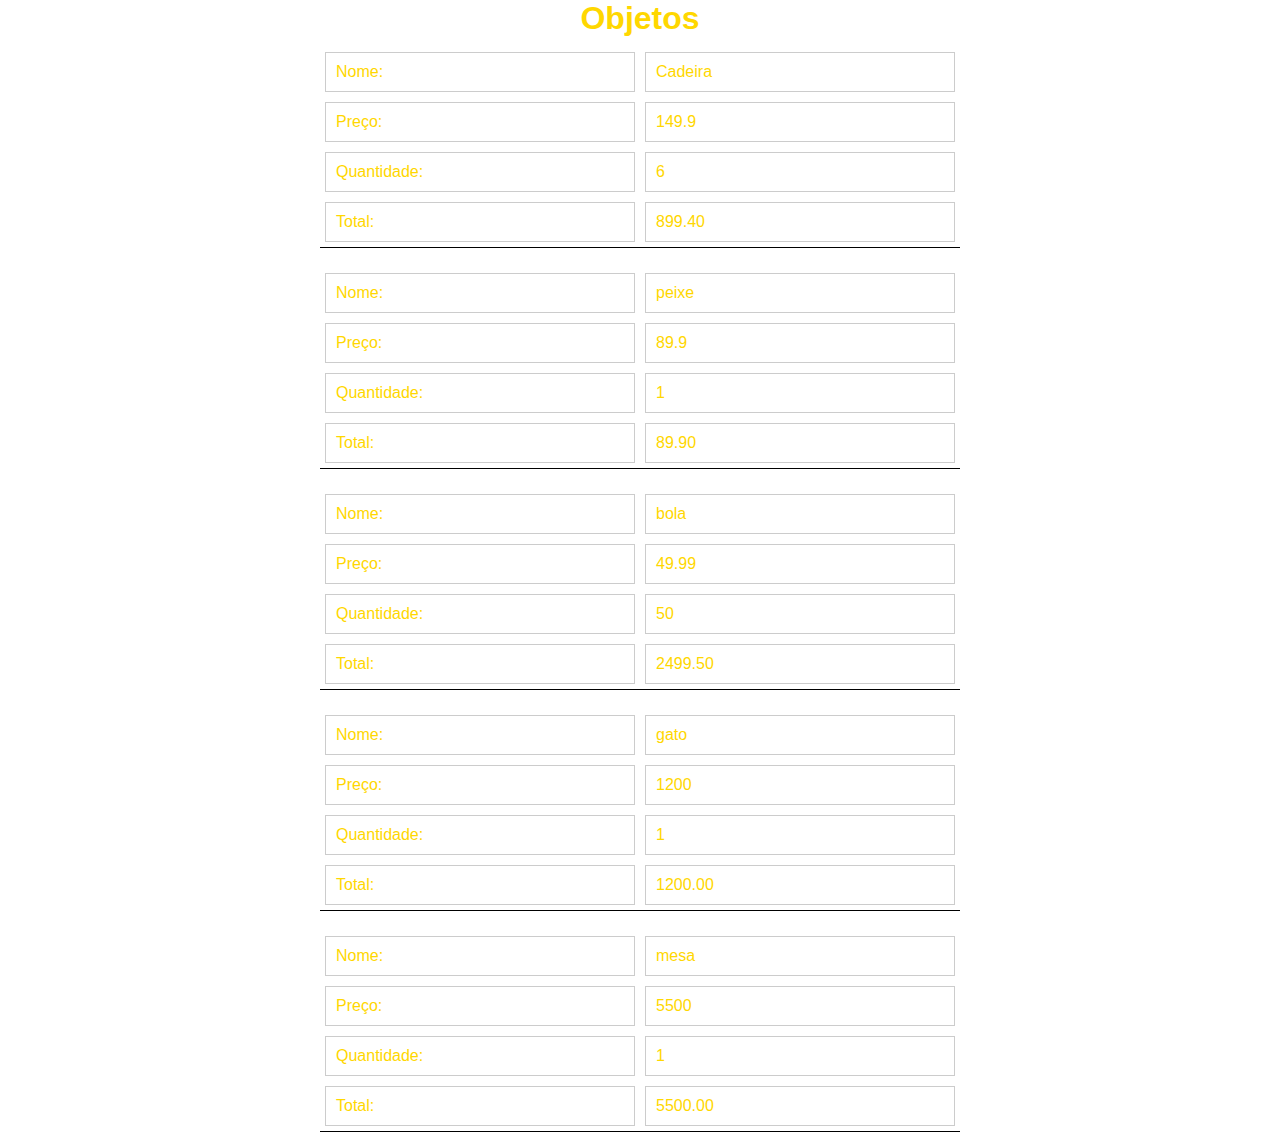
<file: aula 16/exemplos/index.html>
<!DOCTYPE html>
<html lang="en">
<head>
    <meta charset="UTF-8">
    <meta name="viewport" content="width=device-width, initial-scale=1.0">
    <title>Objetos</title>
    <link rel="stylesheet" href="./objetos.css" link>
</head>
<body>
    <header>
        <h1>Objetos</h1>
    </header>
    <main id ="objetos">
    </main>
</body>
<!-- <script src="./objeto.js"></script> -->
<script src="./classes.js"></script>
</html>
</html>
</file>
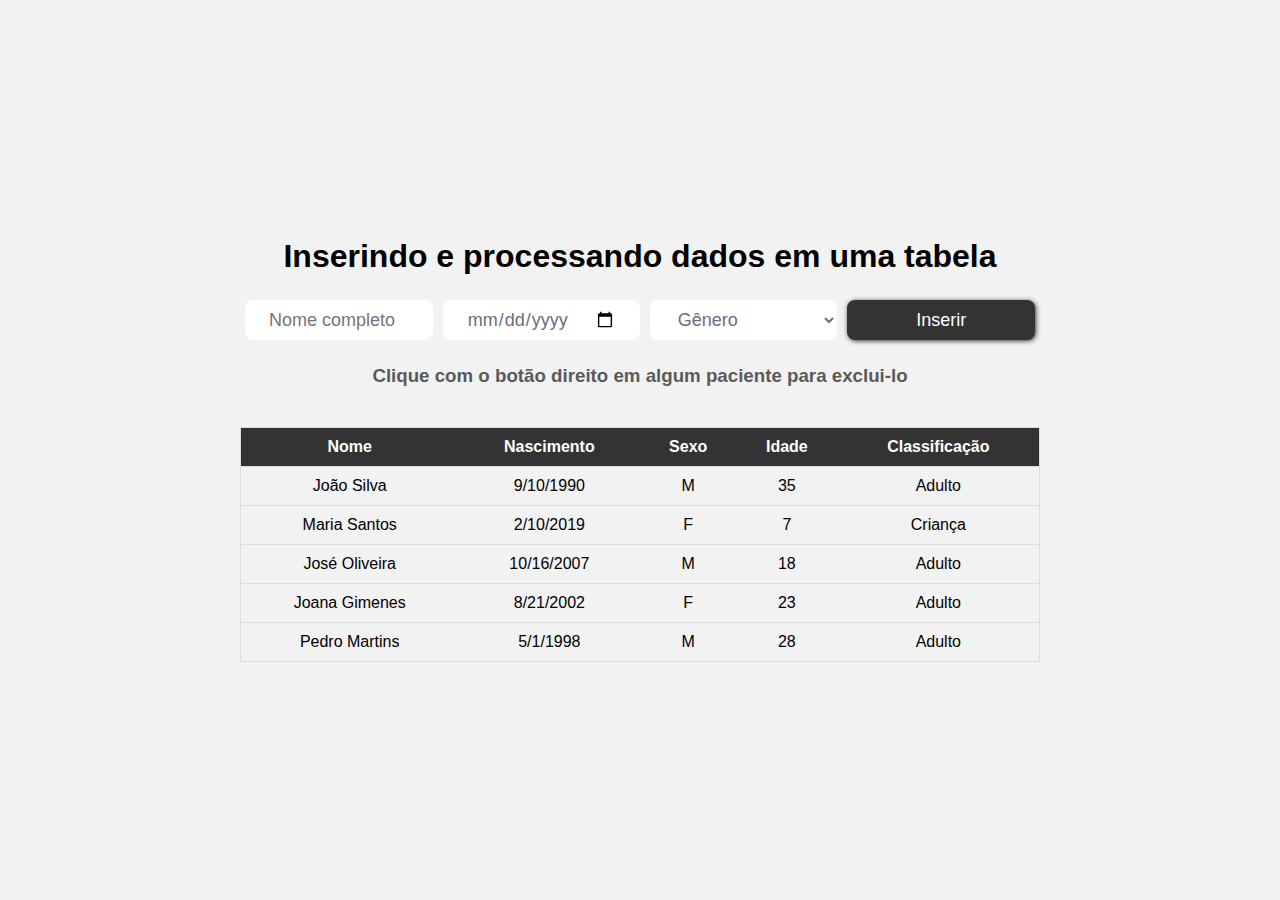
<file: aula 16/idades/index.html>
<!--JS-->
<!DOCTYPE html>
<html lang="en">

<head>
    <meta charset="UTF-8">
    <meta name="viewport" content="width=device-width, initial-scale=1.0">
    <title>Orientação a Objetos</title>
    <link rel="stylesheet" href="./css/main.css">
    <link rel="stylesheet" href="./css/deletalert.css">
</head>

<body onload="atualizaTabela()">

    <div id="deleteAlert" class="notActive">
        <div class="delete-box">
            <div class="title">
                <h3 id="TEST">Deseja excluir o objeto selecionado?</h3>
            </div>
            <div class="buttons">
                <input id="excluir" type="submit" value="EXCLUIR">
                <input id="cancelar" type="submit" value="CANCELAR">
            </div>
        </div>
        <div class="delete-bg"></div>
    </div>

    <header>
        <h1>Inserindo e processando dados em uma tabela</h1>
        <form id="novaPessoa">
            <input type="text" name="nome" placeholder="Nome completo" required>
            <input type="date" name="nascimento" required>
            <select name="sexo">
                <option value="N">Gênero</option>
                <option value="F">Feminino</option>
                <option value="M">Masculino</option>
            </select>
            <input type="submit" value="Inserir">
        </form>
        <h3 id="alert" style="color: red;"></h3>
        <h3 style="color: #171717; opacity: 0.7;">Clique com o botão direito em algum paciente para exclui-lo</h3>
    </header>
    <main>
        <table>
            <thead>
                <tr>
                    <th>Nome</th>
                    <th>Nascimento</th>
                    <th>Sexo</th>
                    <th>Idade</th>
                    <th>Classificação</th>
                </tr>
            </thead>
            <tbody id="corpoTabela"></tbody>
        </table>
    </main>
</body>
<script src="./js/script.js"script.js"></script>
<script src="./js/remover.js"></script>
</html>
</file>
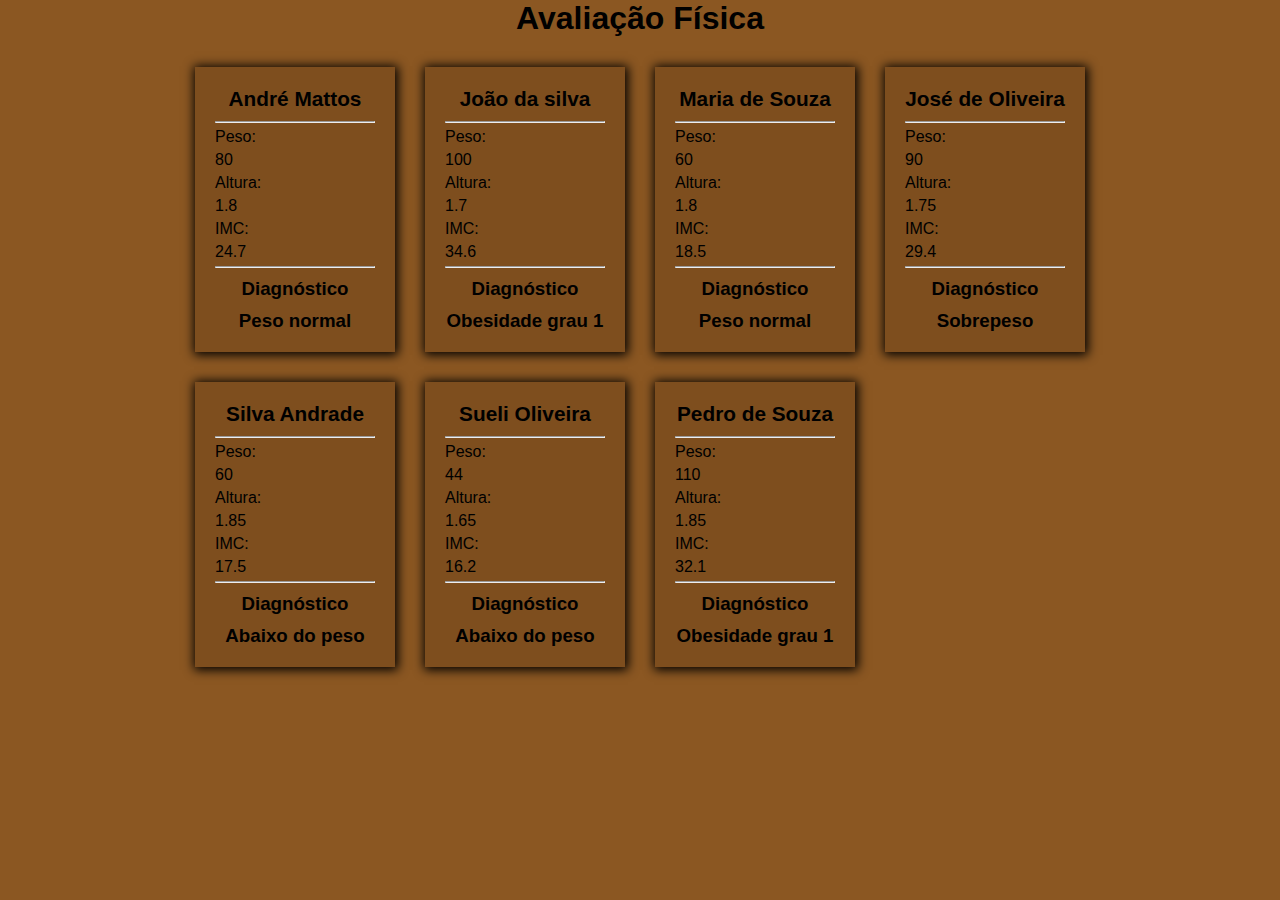
<file: aula 16/imc/index.html>
<!DOCTYPE html>
<html lang="en">
<head>
    <meta charset="UTF-8">
    <meta name="viewport" content="width=device-width, initial-scale=1.0">
    <title>IMC</title>
    <link rel="stylesheet" href="style.css">
</head>
<body>
    <header>
        <h1>Avaliação Física</h1>
    </header>
    <main id="pacientes">

    </main>
</body>
<script src="imc.js"></script>
</html>
</file>
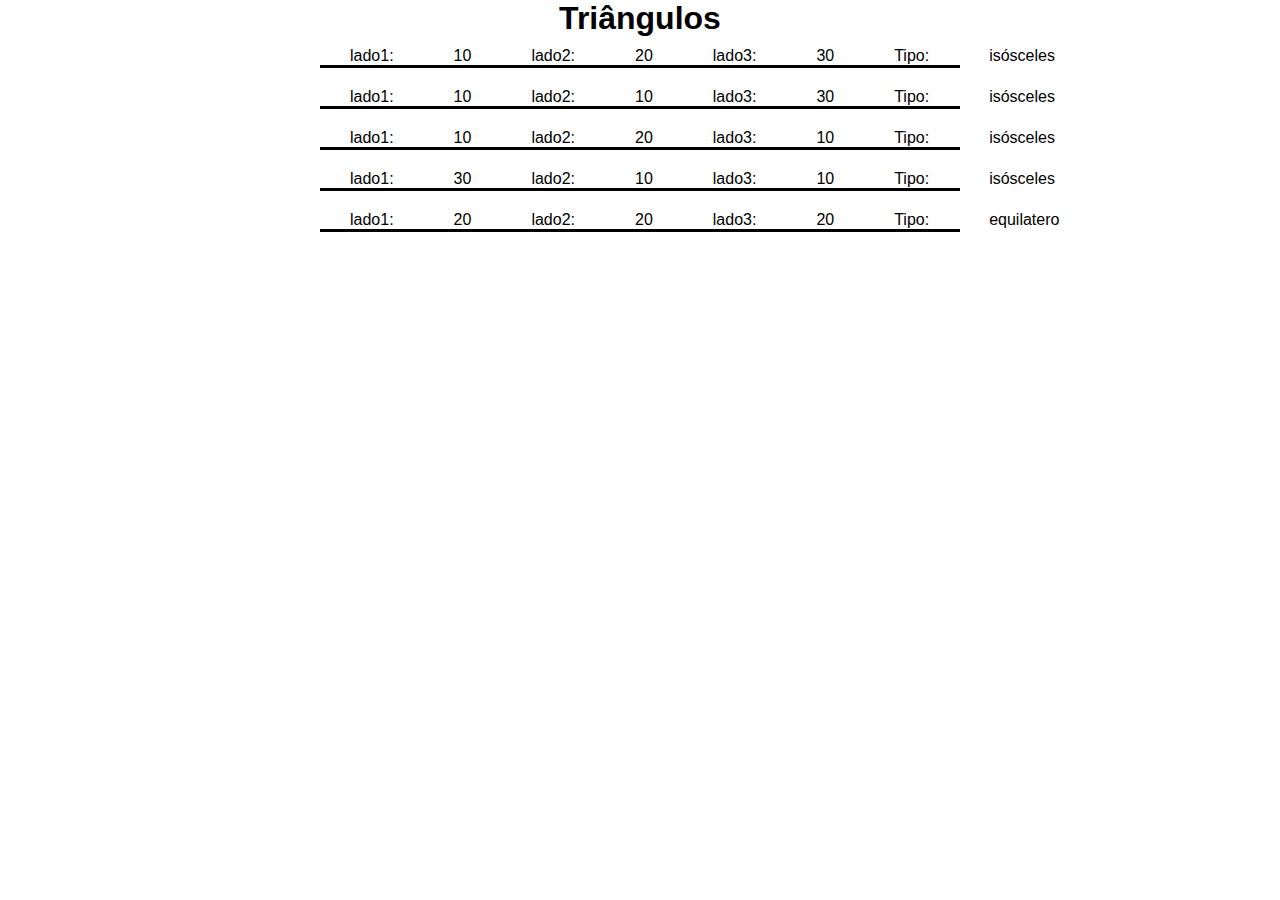
<file: aula 16/triangulos/index.html>
<!DOCTYPE html>
<html lang="en">
<head>
    <meta charset="UTF-8">
    <meta name="viewport" content="width=device-width, initial-scale=1.0">
    <title>Triângulos</title>
    <link rel="stylesheet" href="./style.css"link>
    
</head>
<body>
    <header>
        
        <h1>Triângulos</h1>
    </header>
    <main id="triangulos">
    </main>
</body>
<!-- <script src="./triangulos.js"></script> -->
<script src="triangulo.js"></script>
</html>
</file>
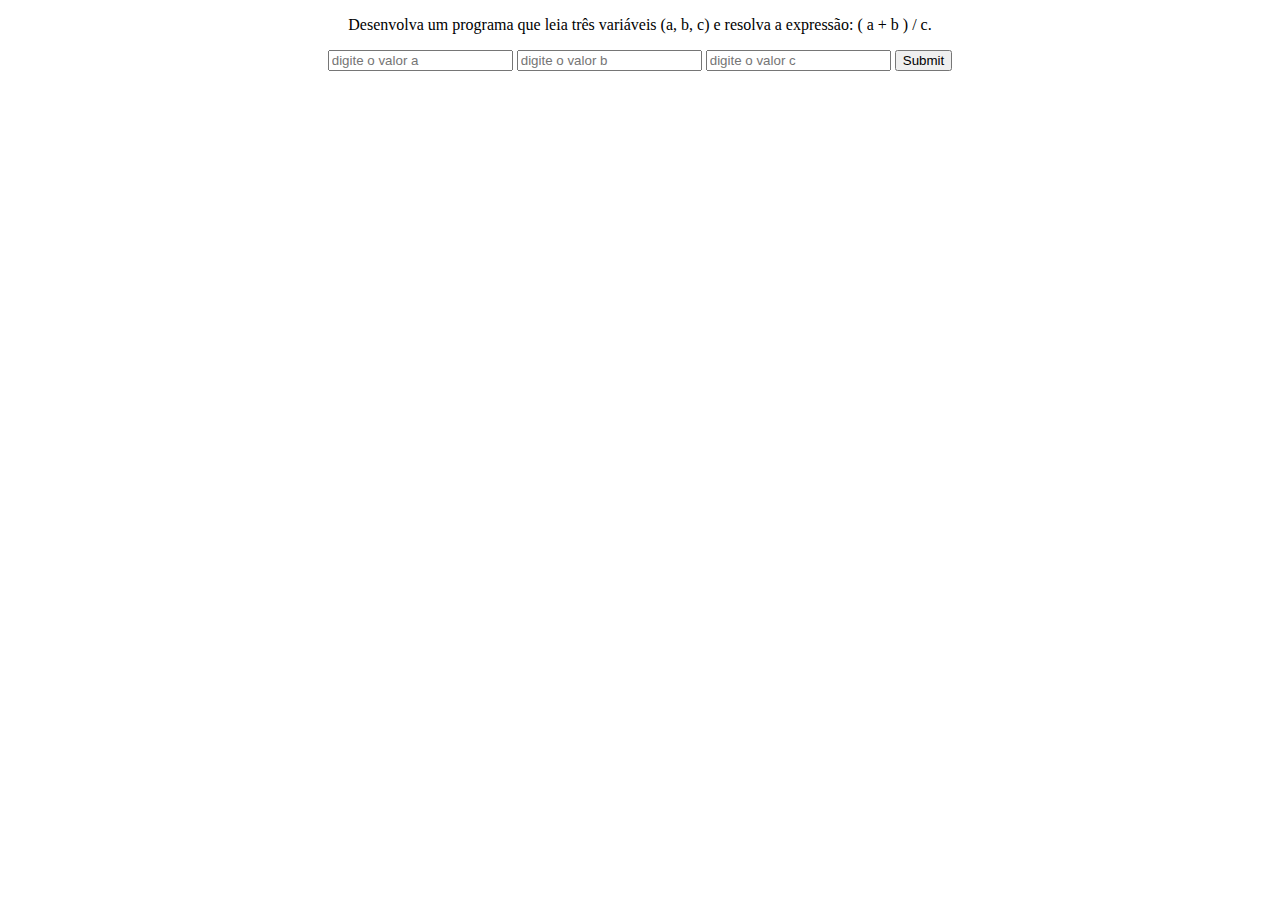
<file: aula 10 lima/exe1/index1.html>
<!DOCTYPE html>
<html lang="en">
<head>
    <meta charset="UTF-8">
    <meta name="viewport" content="width=device-width, initial-scale=1.0">
    <title>exercicio1</title>
</head>
<body>
<center>
    <p>Desenvolva um programa que leia três variáveis (a, b, c) e resolva a expressão: ( a + b ) / c.</p>
    <input type="number" id="a" placeholder="digite o valor a">
    <input type="number" id="b" placeholder="digite o valor b">
    <input type="number" id="c" placeholder="digite o valor c">
    <input type="submit" onclick="calculo()">
    
    <h1 id="result"></h1>
</center>
</body>
<script src="./script1.js"></script>

</html>
</file>
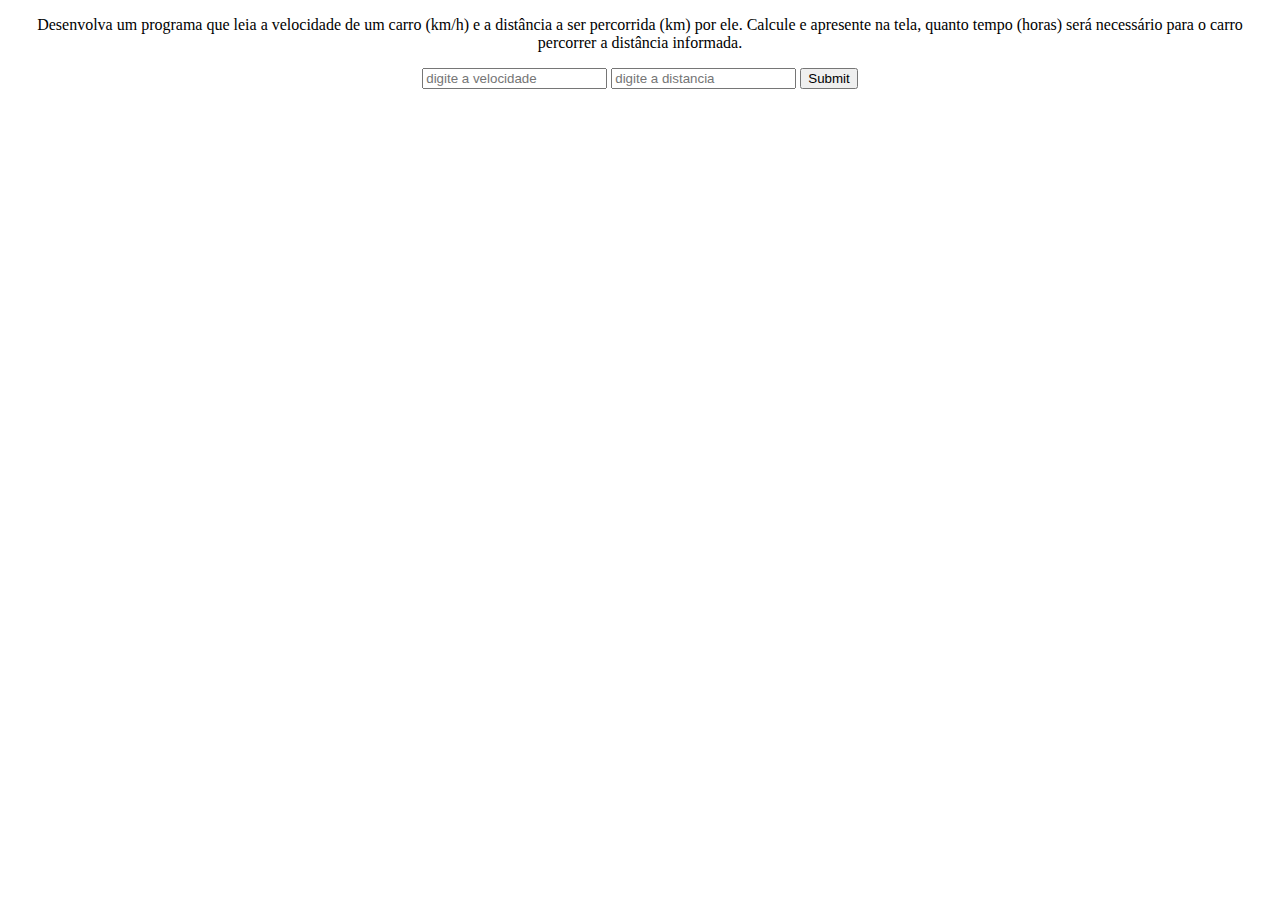
<file: aula 10 lima/exe2/index2.html>
<!DOCTYPE html>
<html lang="en">
<head>
    <meta charset="UTF-8">
    <meta name="viewport" content="width=device-width, initial-scale=1.0">
    <title>exercicio2</title>
</head>
<body>
   <center>
    <p>Desenvolva um programa que leia a velocidade de um carro (km/h) e a distância a ser percorrida (km) por ele. Calcule e apresente na tela, quanto tempo (horas) será necessário para o carro percorrer a distância informada.</p>
     <input type="text" id = "velocidade" placeholder="digite a velocidade">
    <input type="text" id = "distancia" placeholder="digite a distancia">
    <input type="submit" onclick="calculo()">

    <h1 id="result"></h1>
</center>

</body>
<script src="./script2.js"></script>
</html>
</file>
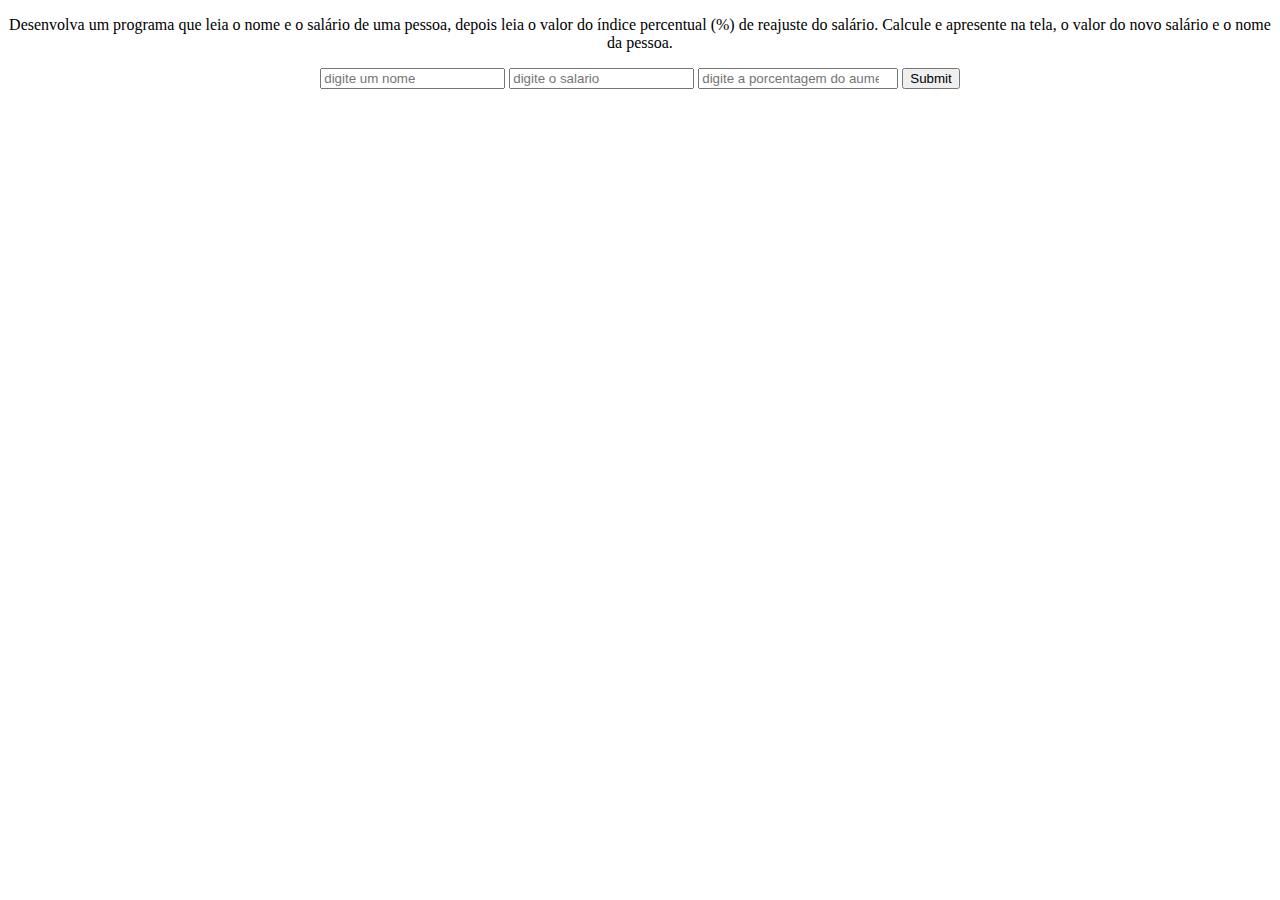
<file: aula 10 lima/exe3/index3.html>
<!DOCTYPE html>
<html lang="en">
<head>
    <meta charset="UTF-8">
    <meta name="viewport" content="width=device-width, initial-scale=1.0">
    <title>exercicio3</title>
</head>
<body>
<center>
    <p>Desenvolva um programa que leia o nome e o salário de uma pessoa, depois leia o valor do índice percentual (%) de reajuste do salário. Calcule e apresente na tela, o valor do novo salário e o nome da pessoa.</p>
    <input type="text" id="nome" placeholder="digite um nome">
    <input type="number" id="salario" placeholder="digite o salario">
    <input type="number" id="porcentagem" placeholder="digite a porcentagem do aumento salarial" style="width: 15vw;">
    <input type="submit" onclick="calculo()">
    
    <h1 id="result"></h1>
</center>
</body>
<script src="./script3.js"></script>

</html>
</file>
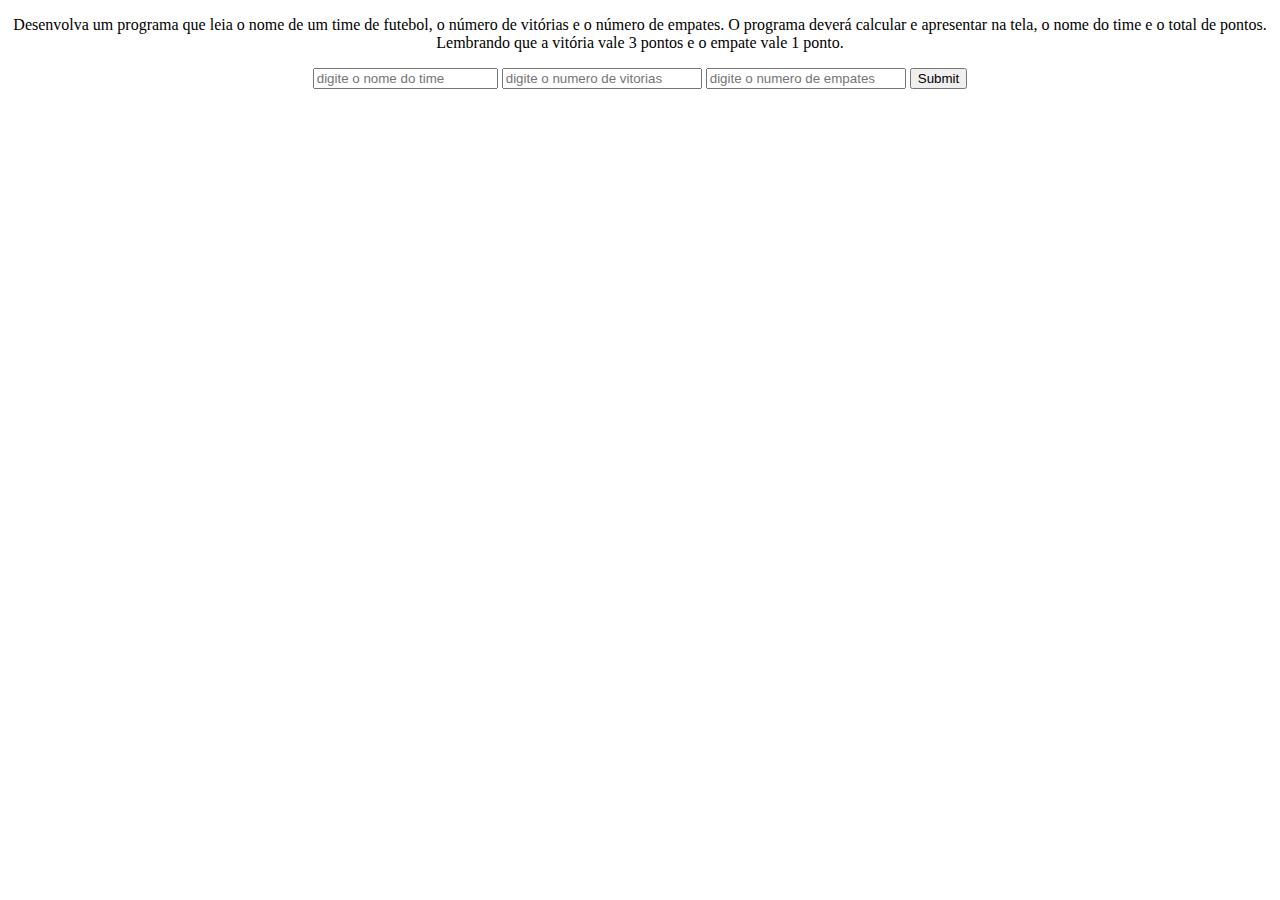
<file: aula 10 lima/exe4/index4.html>
<!DOCTYPE html>
<html lang="en">
<head>
    <meta charset="UTF-8">
    <meta name="viewport" content="width=device-width, initial-scale=1.0">
    <title>exercicio4</title>
</head>
<body>
<center>
    <p>Desenvolva um programa que leia o nome de um time de futebol, o número de vitórias e o número de empates. O programa deverá calcular e apresentar na tela, o nome do time e o total de pontos. Lembrando que a vitória vale 3 pontos e o empate vale 1 ponto.</p>
    <input type="text" id="nome" placeholder="digite o nome do time">
    <input type="number" id="vitorias" placeholder="digite o numero de vitorias" style="width: 15vw;">
    <input type="number" id="empates" placeholder="digite o numero de empates" style="width: 15vw;">
    <input type="submit" onclick="calculo()">
    
    <h1 id="result"></h1>
</center>
</body>
<script src="./script4.js"></script>

</html>
</file>
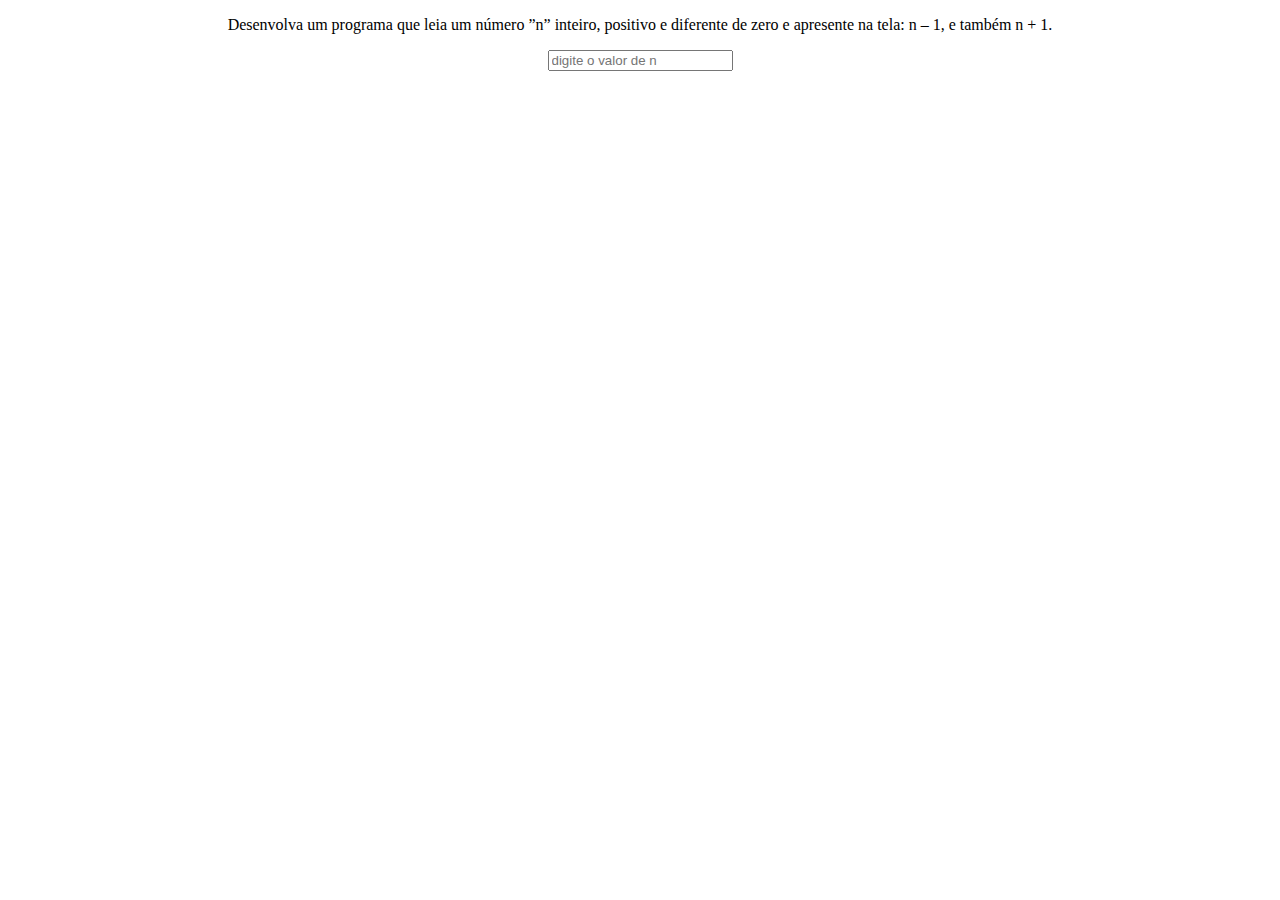
<file: aula 10 lima/exe5/index5.html>
<!DOCTYPE html>
<html lang="en">
<head>
    <meta charset="UTF-8">
    <meta name="viewport" content="width=device-width, initial-scale=1.0">
    <title>exercicio5</title>
</head>
<body>
    <center>
    <p>Desenvolva um programa que leia um número ”n” inteiro, positivo e diferente de zero e apresente na tela: n – 1, e também n + 1.</p>
    <input type="number" id="n" placeholder="digite o valor de n">
</center>
</body>
<script src="./script5.js"></script>
</html>
</file>
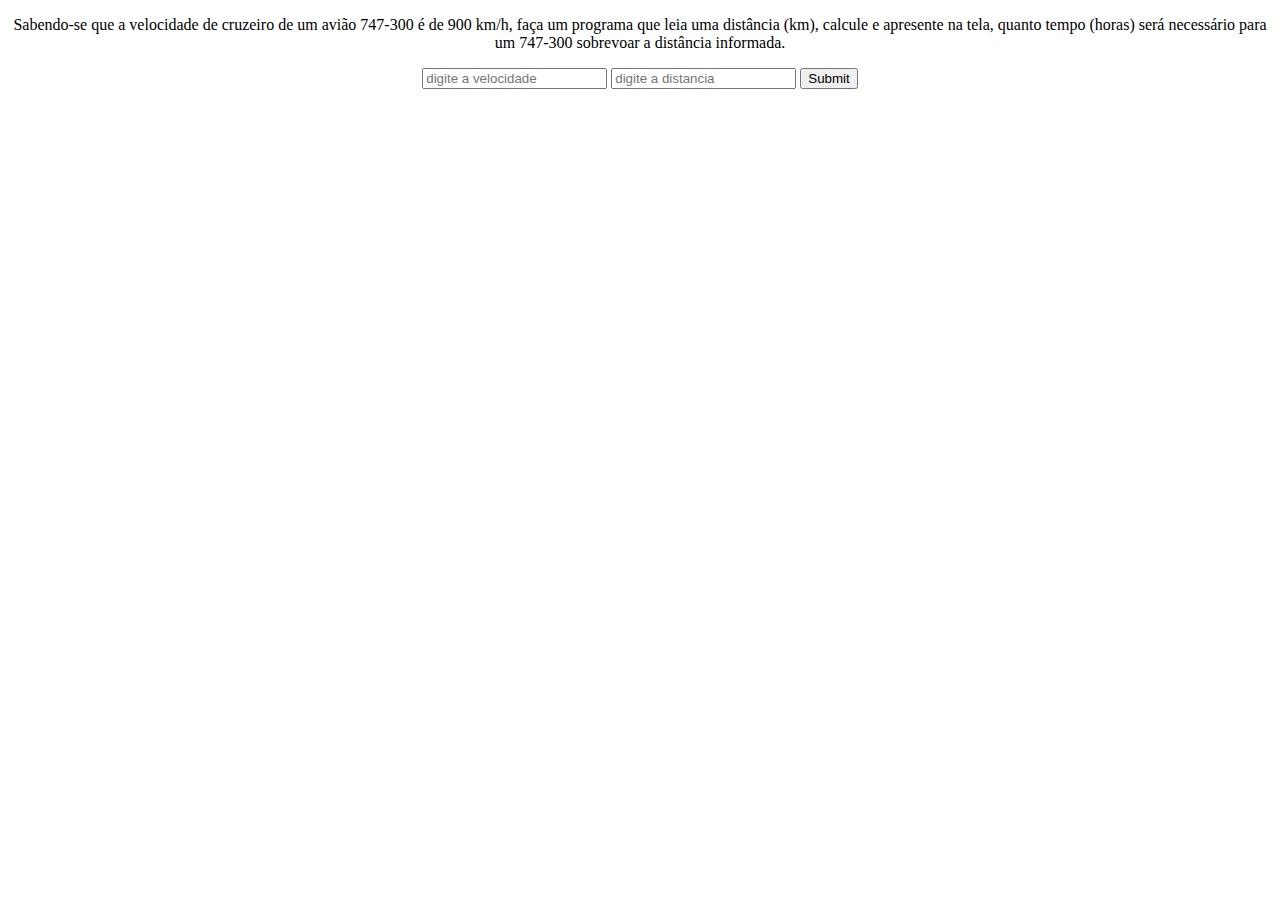
<file: aula 10 lima/exe6/index6.html>
<!DOCTYPE html>
<html lang="en">
<head>
    <meta charset="UTF-8">
    <meta name="viewport" content="width=device-width, initial-scale=1.0">
    <title>exercicio6</title>
</head>
<body>
   <center>
    <p>Sabendo-se que a velocidade de cruzeiro de um avião 747-300 é de 900 km/h, faça um programa que leia uma distância (km), calcule e apresente na tela, quanto tempo (horas) será necessário para um 747-300 sobrevoar a distância informada.</p>
     <input type="text" id = "velocidade" placeholder="digite a velocidade">
    <input type="text" id = "distancia" placeholder="digite a distancia">
    <input type="submit" onclick="calculo()">

    <h1 id="result"></h1>
</center>

</body>
<script src="./script6.js"></script>
</html>
</file>
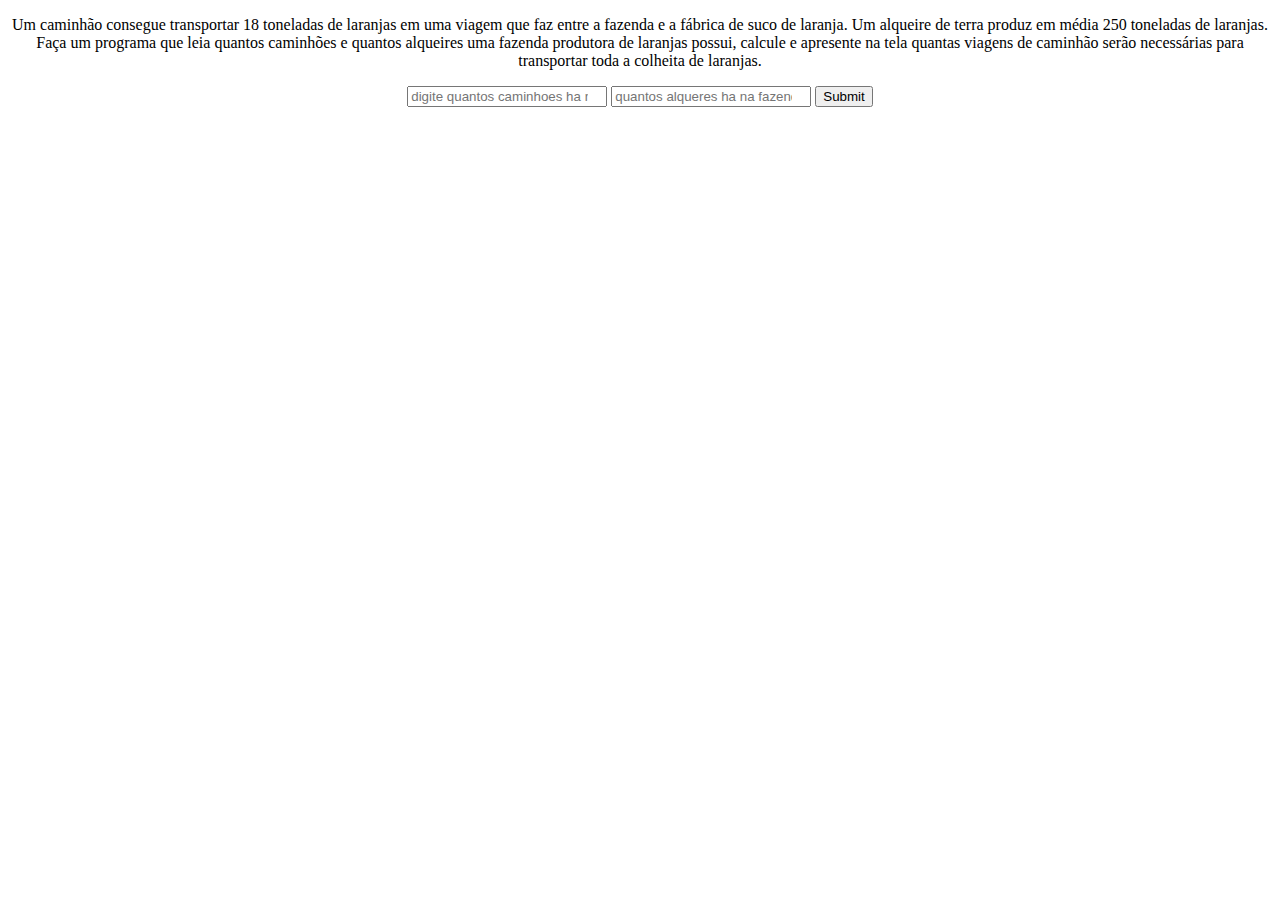
<file: aula 10 lima/exe7/index7.html>
<!DOCTYPE html>
<html lang="en">
<head>
    <meta charset="UTF-8">
    <meta name="viewport" content="width=device-width, initial-scale=1.0">
    <title>exercicio7</title>
</head>
<body>
<center>
    <p>Um caminhão consegue transportar 18 toneladas de laranjas em uma viagem que faz entre a fazenda e a fábrica de suco de laranja. Um alqueire de terra produz em média 250 toneladas de laranjas. Faça um programa que leia quantos caminhões e quantos alqueires uma fazenda produtora de laranjas possui, calcule e apresente na tela quantas viagens de caminhão serão necessárias para transportar toda a colheita de laranjas.</p>
    <input type="number" id="caminhoes" placeholder="digite quantos caminhoes ha na fazenda" style="width: 15vw;">
    <input type="number" id="alqueres" placeholder="quantos alqueres ha na fazenda" style="width: 15vw;">
    <input type="submit" onclick="calculo()">
    
    <h1 id="result"></h1>
</center>
</body>
<script src="./script7.js"></script>

</html>
</file>
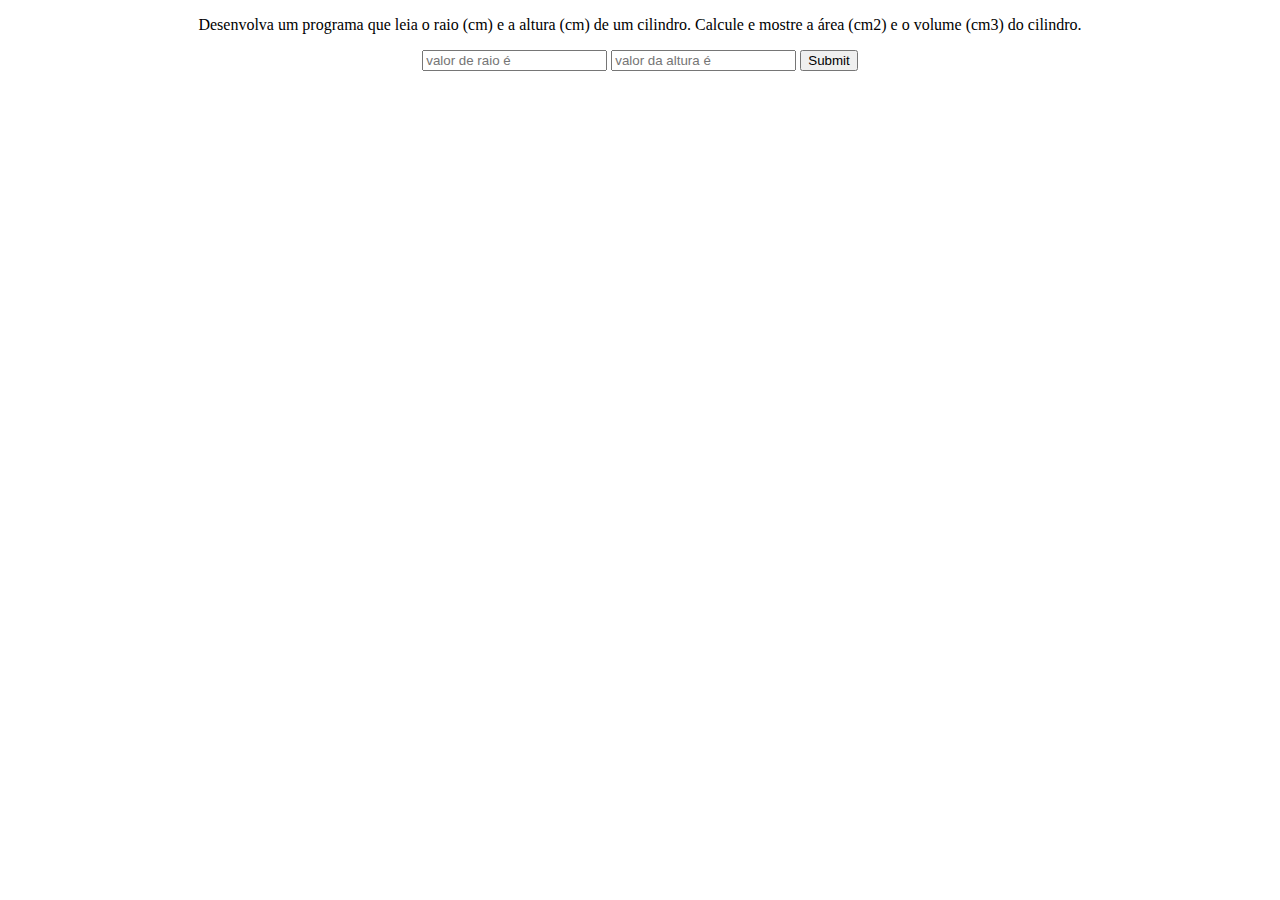
<file: aula 10 lima/exe8/index8.html>
<!DOCTYPE html>
<html lang="en">
<head>
    <meta charset="UTF-8">
    <meta name="viewport" content="width=device-width, initial-scale=1.0">
    <title>exercicio8</title>
</head>
<body>
<center>
    <p>Desenvolva um programa que leia o raio (cm) e a altura (cm) de um cilindro. Calcule e mostre a área (cm2) e o volume (cm3) do cilindro.</p>
    <input type="number" id="raio" placeholder="valor de raio é">
    <input type="number" id="altura" placeholder="valor da altura é">
    <input type="submit" onclick="calculo()">
    
    <h1 id="result"></h1>
</center>
</body>
<script src="./script8.js"></script>

</html>
</file>
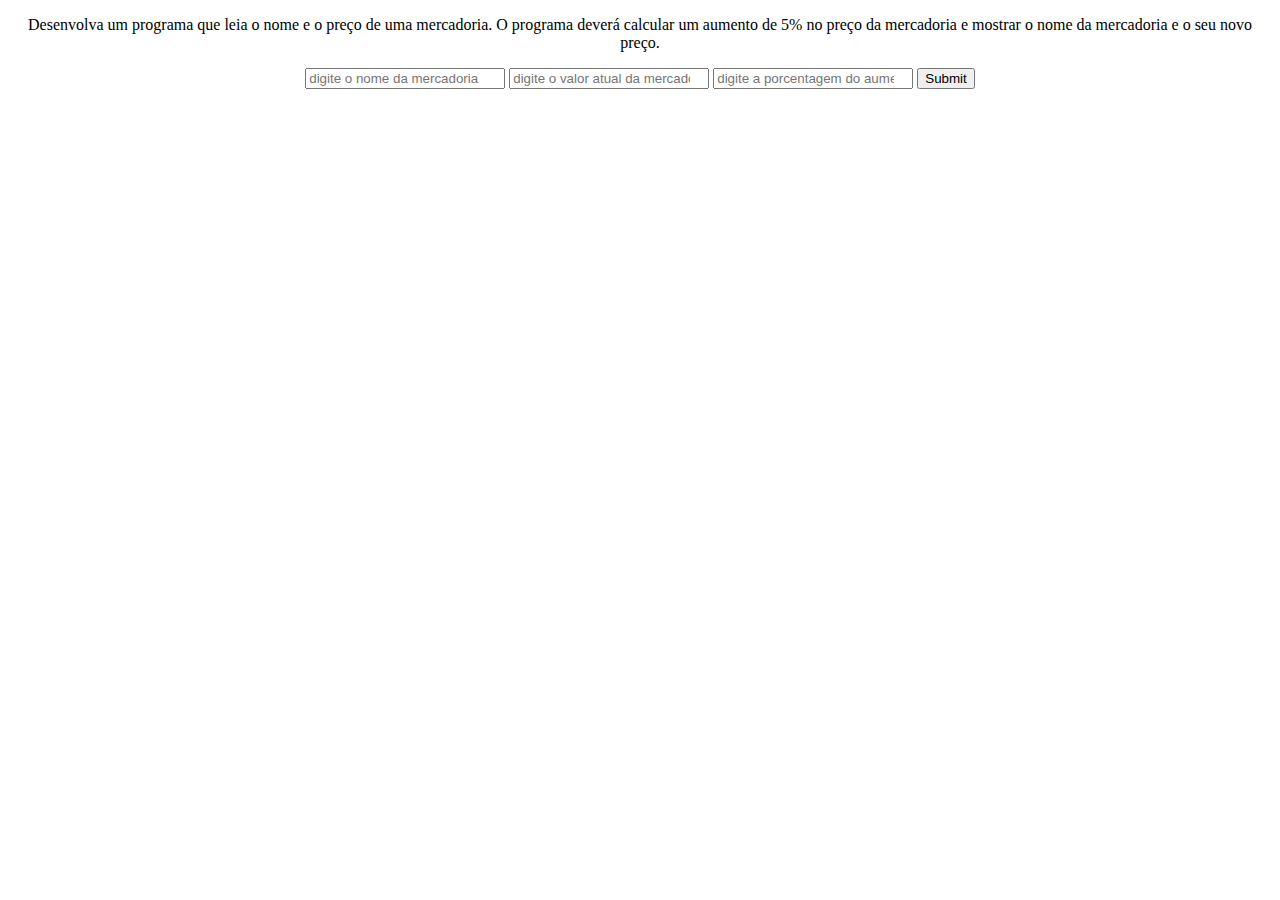
<file: aula 10 lima/exe9/index9.html>
<!DOCTYPE html>
<html lang="en">
<head>
    <meta charset="UTF-8">
    <meta name="viewport" content="width=device-width, initial-scale=1.0">
    <title>exercicio 9</title>
</head>
<body>
<center>
    <p>Desenvolva um programa que leia o nome e o preço de uma mercadoria. O programa deverá calcular um aumento de 5% no preço da mercadoria e mostrar o nome da mercadoria e o seu novo preço.</p>
    <input type="text" id="mercadoria" placeholder="digite o nome da mercadoria" style="width: 15vw;">
    <input type="number" id="valor" placeholder="digite o valor atual da mercadoria"style="width: 15vw;">
    <input type="number" id="porcentagem" placeholder="digite a porcentagem do aumento da mercadoria" style="width: 15vw;">
    <input type="submit" onclick="calculo()">
    
    <h1 id="result"></h1>
</center>
</body>
<script src="./script9.js"></script>

</html>
</file>
<file: aula 16/exemplos/objetos.css>
*{
    margin: 0;
    padding: 0;
    box-sizing: border-box;
    font-family: 'Poppins', sans-serif;
    color: gold;
}
body{
    display: flex;
    flex-direction: column;
    align-items: center;
    background-color: white;
}

main{
    width: 100%;
    display: flex;
    flex-direction: column;
    align-items: center;
}

main div{
    width: 50%;
    display: grid;
    margin: 10px;
    grid-template-columns: 50% 50%;
    border-bottom: 1px solid #000;
    
}

main div label{
    border: 1px solid #ccc;
    padding: 10px;
    margin: 5px;
}
</file>
<file: aula 16/idades/css/main.css>
* {
    margin: 0;
    padding: 0;
    box-sizing: border-box;
    font-family: 'Poppins', sans-serif;
}

body {
    background: #f2f2f2;
    display: flex;
    flex-direction: column;
    justify-content: center;
    align-items: center;
    min-height: 100vh;
}

header {
    position: relative;
    width: 100%;
    max-width: 1100px;
    padding: 0 20px;
    display: flex;
    flex-direction: column;
    justify-content: space-between;
    align-items: center;
    margin: 20px;
}

form {
    width: 100%;
    max-width: 800px;
    display: flex;
    flex-direction: row;
    justify-content: center;
    align-items: center;
    margin: 20px;
}

form input,
select {
    width: 100%;
    height: 40px;
    background: #fff;
    border: 0;
    border-radius: 8px;
    padding: 0 24px;
    font-size: 18px;
    color: #6c6c80;
    margin: 5px;
}

form input[type="submit"] {
    background: #333;
    color: #fff;
    box-shadow: 1px 1px 5px #333;
    cursor: pointer;
}

table {
    width: 100vw;
    max-width: 800px;
    border-collapse: collapse;
    border: 1px solid #ddd;
    margin: 20px;
}

table tr {
    width: 98%;
    border-bottom: 1px solid #ddd;
}

table tr th {
    background: #333;
    color: #fff;
    padding: 10px;
    text-align: center;
}

table tr td {
    padding: 10px;
    text-align: center;
}

.fadeout{
    opacity: 0;
    transition: all 0.9s;
}
</file>
<file: aula 16/idades/css/deletalert.css>
.active {
    display: block;
}

.notActive {
    display: none;
}

#deleteAlert {
    position: fixed;
    top: 0;
    left: 0;
    right: 0;
    bottom: 0;
    z-index: 101;

    font-family: 'Poppins', sans-serif;
    text-transform: uppercase;
}

.delete-bg {
    width: 100vw;
    height: 100vh;

    background-color: black;
    opacity: 0.2;
    
}

.delete-box {
    display: flex;
    flex-direction: column;
    position: absolute;
    top: 40%;
    left: 40%;
    width: 15rem;
    height: 10rem;

    justify-content: center;
    align-items: center;
    text-align: center;

    background-color: white;
    border: 1px solid black;
    border-radius: 15px;
    opacity: 1;

    z-index: 102;
    gap: 10px;
}

.title {
    width: 85%;
}

.buttons {
    display: flex;
    gap: 10px;
}

.buttons input {
    color: white;
    padding: 20px;
    cursor: pointer;

    border-radius: 10px;
    border: 1px solid black;
}

.buttons input:nth-child(1) {
    background-color: red;
}

.buttons input:nth-child(2) {
    background-color: blue;
}

.buttons input:hover {
    filter: brightness(0.8);
}
</file>
<file: aula 16/imc/style.css>
* {
    padding: 0;
    margin: 0;
    box-sizing: border-box;
    font-family: 'Poppins', sans-serif;
}

body {
    background-color: #8b5722;
}

header {
    display: flex;
    justify-content: center;
}

main {
    justify-content: center;
    display: grid;
    gap: 30px;
    grid-template-columns: 200px 200px 200px 200px;
    margin-top: 30px;
}

div {
    padding: 20px;
    background-color: #7e4e1e;
    box-shadow: 1px 1px 10px 2px black;
}

h2 {
    text-align: center;
    margin-bottom: 10px;
    font-size: 1.3rem;
}

h3 {
    text-align: center;
    margin-top: 10px;
}

p {
    margin-block: 5px;
}
</file>
<file: aula 16/triangulos/style.css>
*{
    margin: 0;
    padding: 0;
    font-family: 'Poppins', sans-serif;
}

header{
    display: flex;
    justify-content: center;
}
main{
    width: 100%;
    display: flex;
    flex-direction: column;
    align-items: center;
}
main div{
    width: 50%;
    display: table-column;
    grid-template-columns: 50% 50%;
    margin: 10px;
    border-bottom: 3px solid #000;
}
label{
    margin: 30px;

}
</file>
